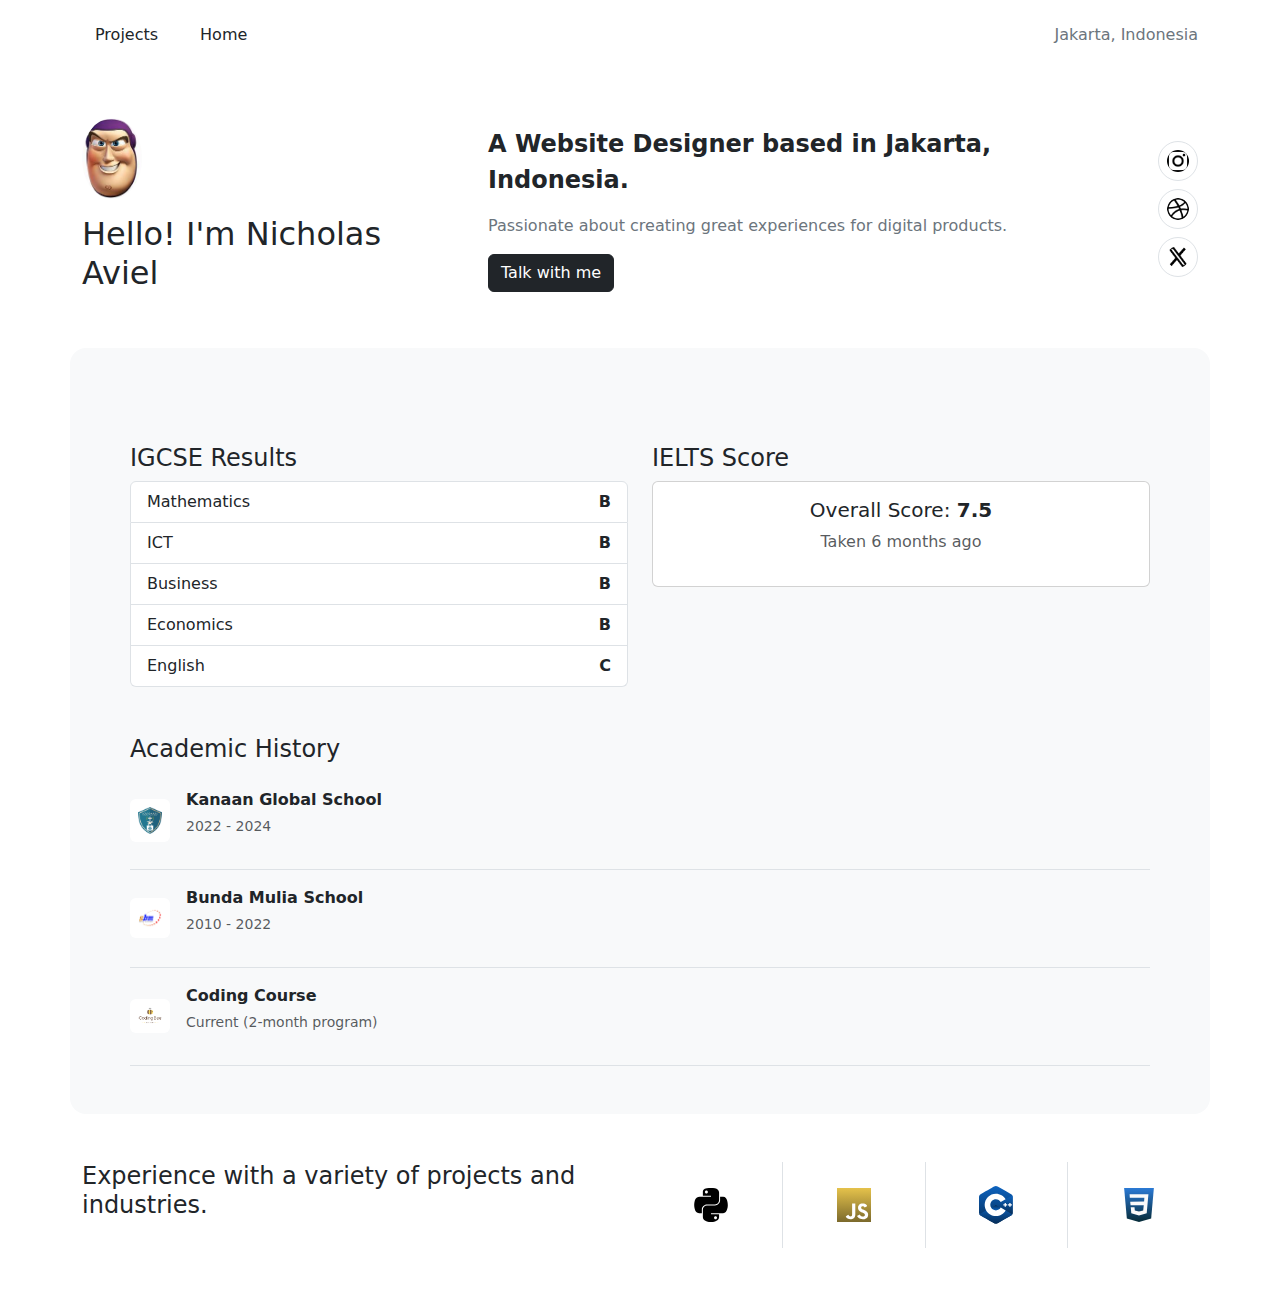
<file: index.html>
<!DOCTYPE html>
<html lang="en">

<head>
    <meta charset="UTF-8">
    <meta name="viewport" content="width=device-width, initial-scale=1.0">
    <title>Portfolio</title>
    <link href="https://cdn.jsdelivr.net/npm/bootstrap@5.3.3/dist/css/bootstrap.min.css" rel="stylesheet">
    
</head>

<body onload="button()">

    <!-- Navbar -->
    <nav class="container d-flex justify-content-between align-items-center py-3">
        <div class="d-flex gap-3">
            <!-- dijadikan href -->
            <a href="projects.html" class="btn" id="but">Projects</a>
            <a href="index.html" class="btn" id="buts">Home</a>
            
            <!-- dijadikan href -->
        </div>
        <div class="text-end">
            <p class="text-secondary m-0">Jakarta, Indonesia</p>
            <b>
                <p id="time" class="m-0"></p>
            </b>
        </div>
    </nav>

    <!-- Self Introduction -->
    <div class="container d-flex flex-column flex-md-row align-items-center gap-4 my-5 d-flex justify-content-evenly">
        <div class="text-center text-md-start">
            <img src="image/buzz.jpeg" alt="Selfie" class="rounded-circle" width="60">
            <h2 class="mt-3">Hello! I'm Nicholas Aviel</h2>
        </div>
        <div>
            <p class="fw-semibold fs-4">A Website Designer based in Jakarta, Indonesia.</p>
            <p class="text-secondary">Passionate about creating great experiences for digital products.</p>
            <!-- ditambah hrefnya -->
            <a href="mailto:nicholasaviel07@gmail.com">
                <button class="btn btn-dark me-2">Talk with me</button>
            </a>

            <!-- ditambah hrefnya -->
        </div>
        <div class="d-flex flex-column align-items-center gap-2">
            <img src="image/instagram.png" alt="Instagram" class="border rounded-circle p-2" width="40">
            <img src="image/dribbble.png" alt="Dribbble" class="border rounded-circle p-2" width="40">
            <img src="image/twitter-alt.png" alt="Twitter" class="border rounded-circle p-2" width="40">
        </div>
    </div>

    <!-- Test results -->
    <div class="container bg-light py-5 rounded-4">
        <div class="row px-5">

            <!-- Academic History Section -->
            <div class="container my-5 d-flex flex-column">
                <div class="row">
                    <!-- IGCSE Results -->
                    <div class="col-md-6">
                        <h4>IGCSE Results</h4>
                        <ul class="list-group">
                            <li class="list-group-item d-flex justify-content-between">
                                <span>Mathematics</span> <span><b>B</b></span>
                            </li>
                            <li class="list-group-item d-flex justify-content-between">
                                <span>ICT</span> <span><b>B</b></span>
                            </li>
                            <li class="list-group-item d-flex justify-content-between">
                                <span>Business</span> <span><b>B</b></span>
                            </li>
                            <li class="list-group-item d-flex justify-content-between">
                                <span>Economics</span> <span><b>B</b></span>
                            </li>
                            <li class="list-group-item d-flex justify-content-between">
                                <span>English</span> <span><b>C</b></span>
                            </li>
                        </ul>
                    </div>

                    <!-- IELTS Score -->
                    <div class="col-md-6">
                        <h4>IELTS Score</h4>
                        <div class="card p-3">
                            <h5 class="text-center">Overall Score: <b>7.5</b></h5>
                            <p class="text-center text-muted">Taken 6 months ago</p>
                        </div>
                    </div>
                </div>
            </div>





            <!-- Academic History -->
            <div class="col-md-12">
                <h4>Academic History</h4>
                <div class="d-flex align-items-center border-bottom py-3">
                    <img src="image/kgs.png" alt="Uber Logo" class="bg-white p-2 rounded" width="40">
                    <div class="ms-3">
                        <p class="fw-bold mb-1">Kanaan Global School</p>
                        <p class="text-muted small">2022 - 2024</p>
                    </div>
                </div>
                <div class="d-flex align-items-center border-bottom py-3">
                    <img src="image/sbm.png" alt="Amazon Logo" class="bg-white p-2 rounded" width="40">
                    <div class="ms-3">
                        <p class="fw-bold mb-1">Bunda Mulia School</p>
                        <p class="text-muted small">2010 - 2022</p>
                    </div>
                </div>
                <div class="d-flex align-items-center border-bottom py-3">
                    <img src="image/codingbee.webp" alt="Google Logo" class="bg-white p-2 rounded" width="40">
                    <div class="ms-3">
                        <p class="fw-bold mb-1">Coding Course</p>
                        <p class="text-muted small">Current (2-month program)</p>
                    </div>
                </div>
            </div>
            

        </div>
    </div>

    <!-- Projects Section -->
    <div class="container my-5">
        <div class="row">
            <div class="col-md-6">
                <h4>Experience with a variety of projects and industries.</h4>


            </div>
            <div class="col-md-6">
                <div class="row  align-items-stretch">
                    <div class="col border-end p-3 d-flex justify-content-center align-items-center"><img
                            src="image/python.svg" alt="" class="bg-white p-2 rounded d-flex " width="50"></div>
                    <div class="col border-end p-3 d-flex justify-content-center align-items-center">
                        <img src="image/js.svg" alt="" class="bg-white p-2 rounded d-flex " width="50">

                    </div>
                    <div class="col border-end p-3 d-flex justify-content-center align-items-center"><img src="image/c++.svg"
                            alt="" class="bg-white p-2 rounded d-flex ≈" width="50"></div>
                    <div class="col p-3 d-flex justify-content-center align-items-center">
                        <img src="image/css.svg" alt="" class="bg-white p-2 rounded d-flex " width="50">
                    </div>
                </div>
            </div>

            <!-- Bootstrap JS -->
            <script src="https://cdn.jsdelivr.net/npm/bootstrap@5.3.3/dist/js/bootstrap.bundle.min.js"></script>
            <script src="script.js"></script>

</body>

</html>
</file>
